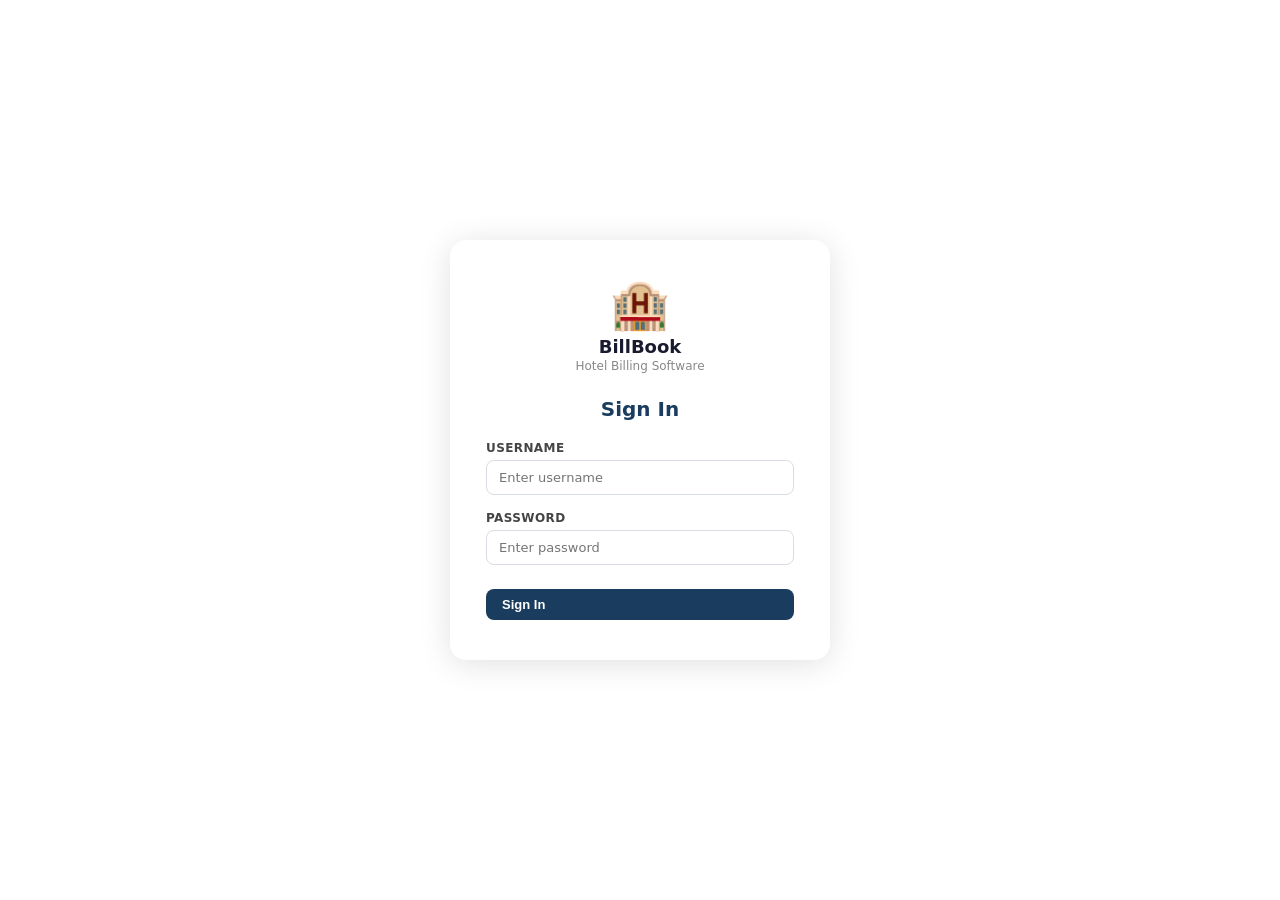
<file: login.html>
<!DOCTYPE html>
<html lang="en">
<head>
  <meta charset="UTF-8">
  <meta name="viewport" content="width=device-width, initial-scale=1.0">
  <title>Login — BillBook</title>
  <link rel="stylesheet" href="css/style.css">
  <style>
    body { display:flex; align-items:center; justify-content:center; min-height:100vh; background:var(--bg); }
    .login-card {
      background:#fff; border-radius:16px; box-shadow:0 4px 32px rgba(0,0,0,.12);
      padding:40px 36px; width:100%; max-width:380px;
    }
    .login-logo { text-align:center; margin-bottom:24px; }
    .login-logo-icon { font-size:48px; line-height:1; }
    .login-hotel-name { font-size:18px; font-weight:800; color:var(--primary); margin-top:8px; }
    .login-subtitle { font-size:12px; color:#888; margin-top:2px; }
    .login-title { font-size:20px; font-weight:700; color:#1a3c5e; margin-bottom:20px; text-align:center; }
    .login-error {
      background:#ffeaea; border:1px solid #f5c6cb; color:#c62828;
      border-radius:8px; padding:10px 14px; font-size:13px; margin-bottom:16px; display:none;
    }
  </style>
</head>
<body>
<div class="login-card">
  <div class="login-logo">
    <div class="login-logo-icon" id="login-logo-area">🏨</div>
    <div class="login-hotel-name" id="login-hotel-name">BillBook</div>
    <div class="login-subtitle">Hotel Billing Software</div>
  </div>
  <div class="login-title">Sign In</div>
  <div class="login-error" id="login-error">Invalid username or password.</div>
  <form id="login-form" autocomplete="on">
    <div class="form-group">
      <label class="form-label">Username</label>
      <input type="text" id="login-username" class="form-control" placeholder="Enter username" autocomplete="username" required>
    </div>
    <div class="form-group">
      <label class="form-label">Password</label>
      <input type="password" id="login-password" class="form-control" placeholder="Enter password" autocomplete="current-password" required>
    </div>
    <button type="submit" class="btn btn-primary" style="width:100%;margin-top:8px;" id="login-btn">Sign In</button>
  </form>
</div>

<script src="js/app.js"></script>
<script src="js/auth.js"></script>
<script>
  // Pre-fill hotel name from settings
  (function() {
    const s = JSON.parse(localStorage.getItem('bb_settings') || '{}');
    if (s.hotelName) document.getElementById('login-hotel-name').textContent = s.hotelName;
    if (s.logo) document.getElementById('login-logo-area').innerHTML = `<img src="${s.logo}" style="max-height:64px;max-width:160px;object-fit:contain;" alt="Logo">`;
  })();

  // Redirect if already logged in
  if (getCurrentUser()) window.location.href = 'index.html';

  document.getElementById('login-form').addEventListener('submit', async function(e) {
    e.preventDefault();
    const btn = document.getElementById('login-btn');
    const errEl = document.getElementById('login-error');
    errEl.style.display = 'none';
    btn.disabled = true; btn.textContent = 'Signing in…';

    const username = document.getElementById('login-username').value.trim();
    const password = document.getElementById('login-password').value;

    const ok = await loginUser(username, password);
    if (ok) {
      window.location.href = 'index.html';
    } else {
      errEl.style.display = 'block';
      btn.disabled = false; btn.textContent = 'Sign In';
      document.getElementById('login-password').value = '';
      document.getElementById('login-password').focus();
    }
  });
</script>
</body>
</html>
</file>
<file: css/style.css>
/* ── Base ──────────────────────────────────────────────────────────────────── */
*, *::before, *::after { box-sizing: border-box; margin: 0; padding: 0; }
body { font-family: 'Segoe UI', system-ui, -apple-system, sans-serif; background: #f0f2f5; color: #1a1a2e; min-height: 100vh; }
a { color: inherit; text-decoration: none; }

/* ── Navbar ──────────────────────────────────────────────────────────────────*/
.navbar {
  background: linear-gradient(135deg, #1a3c5e 0%, #0d2137 100%);
  padding: 0 24px;
  height: 60px;
  display: flex;
  align-items: center;
  justify-content: space-between;
  position: sticky;
  top: 0;
  z-index: 100;
  box-shadow: 0 2px 8px rgba(0,0,0,.25);
}
.navbar-brand {
  display: flex; align-items: center; gap: 12px; color: #fff;
}
.navbar-logo {
  width: 36px; height: 36px; border-radius: 6px;
  object-fit: contain; background: rgba(255,255,255,.1); padding: 3px;
}
.navbar-logo-placeholder {
  width: 36px; height: 36px; border-radius: 6px;
  background: rgba(255,255,255,.15); display: flex; align-items: center;
  justify-content: center; font-size: 18px; color: #fff;
}
.navbar-hotel-name { font-size: 15px; font-weight: 700; color: #fff; }
.navbar-tagline { font-size: 11px; color: rgba(255,255,255,.6); }
.navbar-nav {
  display: flex; align-items: center; gap: 4px; list-style: none;
}
.navbar-nav a {
  color: rgba(255,255,255,.8); font-size: 13px; font-weight: 500;
  padding: 6px 14px; border-radius: 6px; transition: all .2s;
  display: flex; align-items: center; gap: 6px;
}
.navbar-nav a:hover, .navbar-nav a.active {
  background: rgba(255,255,255,.15); color: #fff;
}
.navbar-nav a.btn-new {
  background: #00796b; color: #fff; font-weight: 600;
}
.navbar-nav a.btn-new:hover { background: #00695c; }

/* ── Page layout ─────────────────────────────────────────────────────────────*/
.page-container { max-width: 1200px; margin: 0 auto; padding: 24px 16px; }
.page-header { margin-bottom: 24px; }
.page-title { font-size: 22px; font-weight: 700; color: #1a3c5e; }
.page-subtitle { font-size: 13px; color: #666; margin-top: 2px; }

/* ── Stats cards ─────────────────────────────────────────────────────────────*/
.stats-grid {
  display: grid; grid-template-columns: repeat(auto-fit, minmax(180px, 1fr)); gap: 16px; margin-bottom: 24px;
}
.stat-card {
  background: #fff; border-radius: 12px; padding: 18px 20px;
  box-shadow: 0 2px 8px rgba(0,0,0,.06); border-left: 4px solid var(--accent, #1a3c5e);
  display: flex; align-items: center; gap: 14px;
}
.stat-icon { font-size: 28px; opacity: .85; }
.stat-label { font-size: 11px; color: #888; text-transform: uppercase; letter-spacing: .5px; }
.stat-value { font-size: 22px; font-weight: 700; color: #1a3c5e; }

/* ── Card ────────────────────────────────────────────────────────────────────*/
.card {
  background: #fff; border-radius: 12px; box-shadow: 0 2px 8px rgba(0,0,0,.06); overflow: hidden;
}
.card-header {
  padding: 16px 20px; border-bottom: 1px solid #eee;
  display: flex; align-items: center; justify-content: space-between;
  background: #fafbfc;
}
.card-title { font-size: 15px; font-weight: 700; color: #1a3c5e; }
.card-body { padding: 20px; }

/* ── Invoice table ───────────────────────────────────────────────────────────*/
.inv-table { width: 100%; border-collapse: collapse; font-size: 13px; }
.inv-table thead tr { background: #f0f4f8; }
.inv-table th {
  padding: 10px 12px; text-align: left; font-size: 11px; font-weight: 700;
  text-transform: uppercase; letter-spacing: .5px; color: #555; border-bottom: 2px solid #e0e6f0;
}
.inv-table td { padding: 12px 12px; border-bottom: 1px solid #f0f0f0; vertical-align: middle; }
.inv-table tbody tr:hover { background: #f7faff; }
.inv-table .text-right { text-align: right; }
.inv-table .text-center { text-align: center; }
.invoice-no { font-weight: 700; color: #1a3c5e; }
.customer-name { font-weight: 600; }
.amount-cell { font-weight: 700; color: #1a3c5e; }

/* ── Status badges ───────────────────────────────────────────────────────────*/
.badge {
  display: inline-block; padding: 3px 10px; border-radius: 20px;
  font-size: 11px; font-weight: 600; text-transform: uppercase; letter-spacing: .4px;
}
.badge-draft    { background: #f0f0f0; color: #666; }
.badge-sent     { background: #e3f2fd; color: #1565c0; }
.badge-paid     { background: #e8f5e9; color: #2e7d32; }
.badge-cancelled{ background: #fce4ec; color: #c62828; }
.badge-pending  { background: #fff8e1; color: #ef6c00; }

/* ── Buttons ─────────────────────────────────────────────────────────────────*/
.btn {
  display: inline-flex; align-items: center; gap: 6px;
  padding: 8px 16px; border-radius: 8px; font-size: 13px; font-weight: 600;
  border: none; cursor: pointer; transition: all .2s; white-space: nowrap;
}
.btn-sm { padding: 5px 10px; font-size: 12px; border-radius: 6px; }
.btn-primary { background: #1a3c5e; color: #fff; }
.btn-primary:hover { background: #0d2137; }
.btn-success { background: #00796b; color: #fff; }
.btn-success:hover { background: #00695c; }
.btn-warning { background: #f57c00; color: #fff; }
.btn-warning:hover { background: #e65100; }
.btn-danger { background: #c62828; color: #fff; }
.btn-danger:hover { background: #b71c1c; }
.btn-info    { background: #0277bd; color: #fff; }
.btn-info:hover { background: #01579b; }
.btn-outline {
  background: transparent; color: #1a3c5e;
  border: 1.5px solid #1a3c5e;
}
.btn-outline:hover { background: #1a3c5e; color: #fff; }
.btn-secondary { background: #546e7a; color: #fff; }
.btn-secondary:hover { background: #37474f; }
.btn-light { background: #f5f5f5; color: #333; }
.btn-light:hover { background: #e0e0e0; }
.btn:disabled { opacity: .5; cursor: not-allowed; }

/* ── Form elements ───────────────────────────────────────────────────────────*/
.form-group { margin-bottom: 16px; }
.form-label { display: block; font-size: 12px; font-weight: 700; color: #444; margin-bottom: 5px; text-transform: uppercase; letter-spacing: .4px; }
.form-control, .form-select {
  width: 100%; padding: 9px 12px; border: 1.5px solid #d8dde4; border-radius: 8px;
  font-size: 13px; color: #222; background: #fff; transition: border-color .2s;
  font-family: inherit;
}
.form-control:focus, .form-select:focus {
  outline: none; border-color: #1a3c5e; box-shadow: 0 0 0 3px rgba(26,60,94,.1);
}
.form-control-sm { padding: 6px 9px; font-size: 12px; }
.form-row { display: grid; gap: 12px; }
.form-row-2 { grid-template-columns: 1fr 1fr; }
.form-row-3 { grid-template-columns: 1fr 1fr 1fr; }
.form-row-4 { grid-template-columns: 1fr 1fr 1fr 1fr; }
.form-hint { font-size: 11px; color: #888; margin-top: 3px; }
.required { color: #c62828; margin-left: 2px; }
.section-title {
  font-size: 13px; font-weight: 700; color: #1a3c5e; text-transform: uppercase;
  letter-spacing: .5px; padding-bottom: 8px; border-bottom: 2px solid #e8eef5;
  margin-bottom: 16px; display: flex; align-items: center; gap: 8px;
}
.section-icon { font-size: 16px; }

/* ── Invoice form layout ─────────────────────────────────────────────────────*/
.invoice-workspace {
  display: grid; grid-template-columns: 1fr 1fr; gap: 20px; align-items: start;
}
@media (max-width: 1024px) { .invoice-workspace { grid-template-columns: 1fr; } }
.form-panel { max-height: calc(100vh - 120px); overflow-y: auto; }
.preview-panel { position: sticky; top: 80px; }

/* ── Items table (in form) ───────────────────────────────────────────────────*/
.items-grid { width: 100%; border-collapse: collapse; font-size: 12px; }
.items-grid th {
  background: #f0f4f8; padding: 7px 6px; font-size: 10px; font-weight: 700;
  text-transform: uppercase; letter-spacing: .4px; color: #555; border-bottom: 2px solid #dce3ed;
}
.items-grid td { padding: 5px 4px; border-bottom: 1px solid #f0f0f0; vertical-align: middle; }
.items-grid .form-control { padding: 5px 7px; font-size: 12px; border-radius: 5px; }
.add-item-row { margin-top: 8px; }
.del-item-btn {
  background: none; border: none; cursor: pointer; color: #c62828;
  font-size: 16px; padding: 4px; border-radius: 4px;
  transition: background .2s;
}
.del-item-btn:hover { background: #fce4ec; }

/* ── Invoice preview (in form, scaled) ───────────────────────────────────────*/
.preview-wrapper {
  background: #e8ecf0; padding: 16px; border-radius: 12px;
  max-height: calc(100vh - 140px); overflow-y: auto;
}
.preview-scale { transform-origin: top left; }

/* ── Print / PDF invoice sheet ───────────────────────────────────────────────*/
.invoice-sheet {
  background: #fff;
  padding: 20px 24px;
  font-family: Arial, Helvetica, sans-serif;
  font-size: 12px;
  color: #111;
  width: 100%;
  min-height: 297mm;
}

/* ── Action bar (invoice form) ───────────────────────────────────────────────*/
.action-bar {
  display: flex; gap: 8px; flex-wrap: wrap; align-items: center;
  padding: 12px 0; border-top: 1px solid #eee; margin-top: 4px;
}

/* ── Search & filter bar ─────────────────────────────────────────────────────*/
.filter-bar { display: flex; gap: 10px; align-items: center; flex-wrap: wrap; }
.filter-bar .form-control { width: 220px; }
.filter-bar .form-select { width: 150px; }

/* ── Settings ────────────────────────────────────────────────────────────────*/
.settings-grid { display: grid; grid-template-columns: 1fr 1fr; gap: 20px; }
@media (max-width: 768px) { .settings-grid { grid-template-columns: 1fr; } }

/* ── Logo upload ─────────────────────────────────────────────────────────────*/
.logo-upload-area {
  border: 2px dashed #c0cad6; border-radius: 10px; padding: 20px;
  text-align: center; cursor: pointer; transition: all .2s;
  background: #f9fbfd;
}
.logo-upload-area:hover { border-color: #1a3c5e; background: #f0f4f8; }
.logo-preview { max-height: 80px; max-width: 200px; object-fit: contain; margin-bottom: 8px; }
.logo-upload-hint { font-size: 12px; color: #888; }

/* ── Toast ───────────────────────────────────────────────────────────────────*/
#toast-container {
  position: fixed; bottom: 20px; right: 20px; z-index: 9999;
  display: flex; flex-direction: column; gap: 8px;
}
.bb-toast {
  display: flex; align-items: center; justify-content: space-between;
  padding: 12px 16px; border-radius: 8px; font-size: 13px;
  min-width: 260px; max-width: 380px; box-shadow: 0 4px 16px rgba(0,0,0,.15);
  animation: slideIn .25s ease;
  gap: 12px;
}
.bb-toast button {
  background: none; border: none; cursor: pointer; font-size: 18px;
  opacity: .7; line-height: 1; color: inherit;
}
.bb-toast-success { background: #1b5e20; color: #fff; }
.bb-toast-danger  { background: #b71c1c; color: #fff; }
.bb-toast-warning { background: #e65100; color: #fff; }
.bb-toast-info    { background: #01579b; color: #fff; }
@keyframes slideIn { from { opacity:0; transform: translateX(20px); } to { opacity:1; transform:none; } }

/* ── Modal ───────────────────────────────────────────────────────────────────*/
.modal-overlay {
  position: fixed; inset: 0; background: rgba(0,0,0,.5);
  display: flex; align-items: center; justify-content: center;
  z-index: 1000; padding: 20px;
}
.modal-box {
  background: #fff; border-radius: 14px; padding: 28px;
  max-width: 520px; width: 100%; box-shadow: 0 8px 40px rgba(0,0,0,.2);
}
.modal-title { font-size: 18px; font-weight: 700; color: #1a3c5e; margin-bottom: 16px; }
.modal-actions { display: flex; gap: 10px; justify-content: flex-end; margin-top: 20px; }

/* ── Empty state ─────────────────────────────────────────────────────────────*/
.empty-state { text-align: center; padding: 60px 20px; color: #999; }
.empty-state-icon { font-size: 60px; margin-bottom: 16px; opacity: .3; }
.empty-state h3 { font-size: 18px; color: #555; margin-bottom: 8px; }
.empty-state p { font-size: 13px; }

/* ── Divider ─────────────────────────────────────────────────────────────────*/
.divider { height: 1px; background: #eee; margin: 20px 0; }

/* ── Utility ─────────────────────────────────────────────────────────────────*/
.text-muted { color: #888; font-size: 12px; }
.text-right { text-align: right; }
.text-center { text-align: center; }
.font-bold { font-weight: 700; }
.mt-4 { margin-top: 4px; }
.mt-8 { margin-top: 8px; }
.mt-12 { margin-top: 12px; }
.mt-16 { margin-top: 16px; }
.mb-8 { margin-bottom: 8px; }
.mb-16 { margin-bottom: 16px; }
.gap-8 { gap: 8px; }
.flex { display: flex; }
.flex-between { display: flex; align-items: center; justify-content: space-between; }
.flex-wrap { flex-wrap: wrap; }

/* ── Responsive ──────────────────────────────────────────────────────────────*/
@media (max-width: 768px) {
  .form-row-2, .form-row-3, .form-row-4 { grid-template-columns: 1fr; }
  .navbar-tagline { display: none; }
  .stats-grid { grid-template-columns: 1fr 1fr; }
}

/* ── Sync badge ──────────────────────────────────────────────────────────────*/
.sync-badge {
  display: flex; align-items: center; gap: 5px;
  padding: 4px 10px; border-radius: 20px;
  font-size: 11px; font-weight: 600; letter-spacing: .3px;
  background: rgba(255,255,255,.1); color: rgba(255,255,255,.85);
  cursor: default; transition: background .2s;
}
.sync-badge .sync-icon { font-size: 10px; }
.sync-synced  { background: rgba(46,125,50,.35);  }
.sync-saving  { background: rgba(230,115,0,.35);   }
.sync-loading { background: rgba(2,119,189,.35);   }
.sync-error   { background: rgba(198,40,40,.35);   cursor: pointer; }
.sync-offline { background: rgba(255,255,255,.08); }

/* ── Stay dates block ────────────────────────────────────────────────────────*/
.stay-dates-block {
  display: flex; align-items: flex-start; gap: 12px; margin-bottom: 4px;
}
.stay-dates-col {
  flex: 1; border-radius: 10px; padding: 14px 16px 6px;
}
.stay-checkin  { background: #e8f5e9; border: 1.5px solid #a5d6a7; }
.stay-checkout { background: #fff8e1; border: 1.5px solid #ffe082; }
.stay-col-label {
  font-size: 11px; font-weight: 800; letter-spacing: 1px;
  margin-bottom: 10px; text-transform: uppercase;
}
.stay-checkin  .stay-col-label { color: #2e7d32; }
.stay-checkout .stay-col-label { color: #e65100; }
.stay-dates-arrow {
  font-size: 22px; color: #aaa; padding-top: 38px; flex-shrink: 0;
}
@media (max-width: 600px) {
  .stay-dates-block { flex-direction: column; }
  .stay-dates-arrow { display: none; }
}

/* ── @print (for direct print) ───────────────────────────────────────────────*/
@media print {
  body { background: #fff; }
  .no-print, .navbar, .action-bar, .card-header button,
  #toast-container, .modal-overlay { display: none !important; }
  .invoice-sheet { padding: 0; box-shadow: none; min-height: auto; }
  .preview-wrapper { background: #fff; padding: 0; }
  .preview-scale { transform: none !important; }
}

/* ── Auth badge (navbar) ─────────────────────────────────────────────────────*/
.auth-badge {
  display: flex; align-items: center; gap: 8px;
  padding: 4px 10px; border-radius: 20px;
  background: rgba(255,255,255,.1); font-size: 12px; color: #fff;
}
.auth-user { font-weight: 600; }
.auth-role {
  padding: 2px 8px; border-radius: 10px; font-size: 10px;
  font-weight: 700; text-transform: uppercase; letter-spacing: .4px;
}
.auth-role-admin  { background: #1565c0; color: #fff; }
.auth-role-editor { background: #2e7d32; color: #fff; }
.auth-role-viewer { background: #6d4c41; color: #fff; }
.auth-logout-btn {
  background: rgba(255,255,255,.15); border: none; color: #fff;
  padding: 3px 10px; border-radius: 6px; font-size: 11px; cursor: pointer;
  transition: background .2s;
}
.auth-logout-btn:hover { background: rgba(255,255,255,.28); }

/* ── Role banner (read-only indicator) ───────────────────────────────────────*/
.role-banner {
  background: #fff3cd; border-bottom: 2px solid #ffc107;
  padding: 8px 24px; font-size: 13px; font-weight: 600;
  color: #856404; text-align: center;
}

/* ── User management table ───────────────────────────────────────────────────*/
.user-table { width:100%; border-collapse:collapse; font-size:13px; }
.user-table th {
  padding:8px 12px; text-align:left; background:#f0f4f8;
  font-size:11px; font-weight:700; text-transform:uppercase;
  letter-spacing:.5px; color:#555; border-bottom:2px solid #e0e6f0;
}
.user-table td { padding:10px 12px; border-bottom:1px solid #f0f0f0; vertical-align:middle; }
.user-table tbody tr:hover { background:#f7faff; }
</file>
